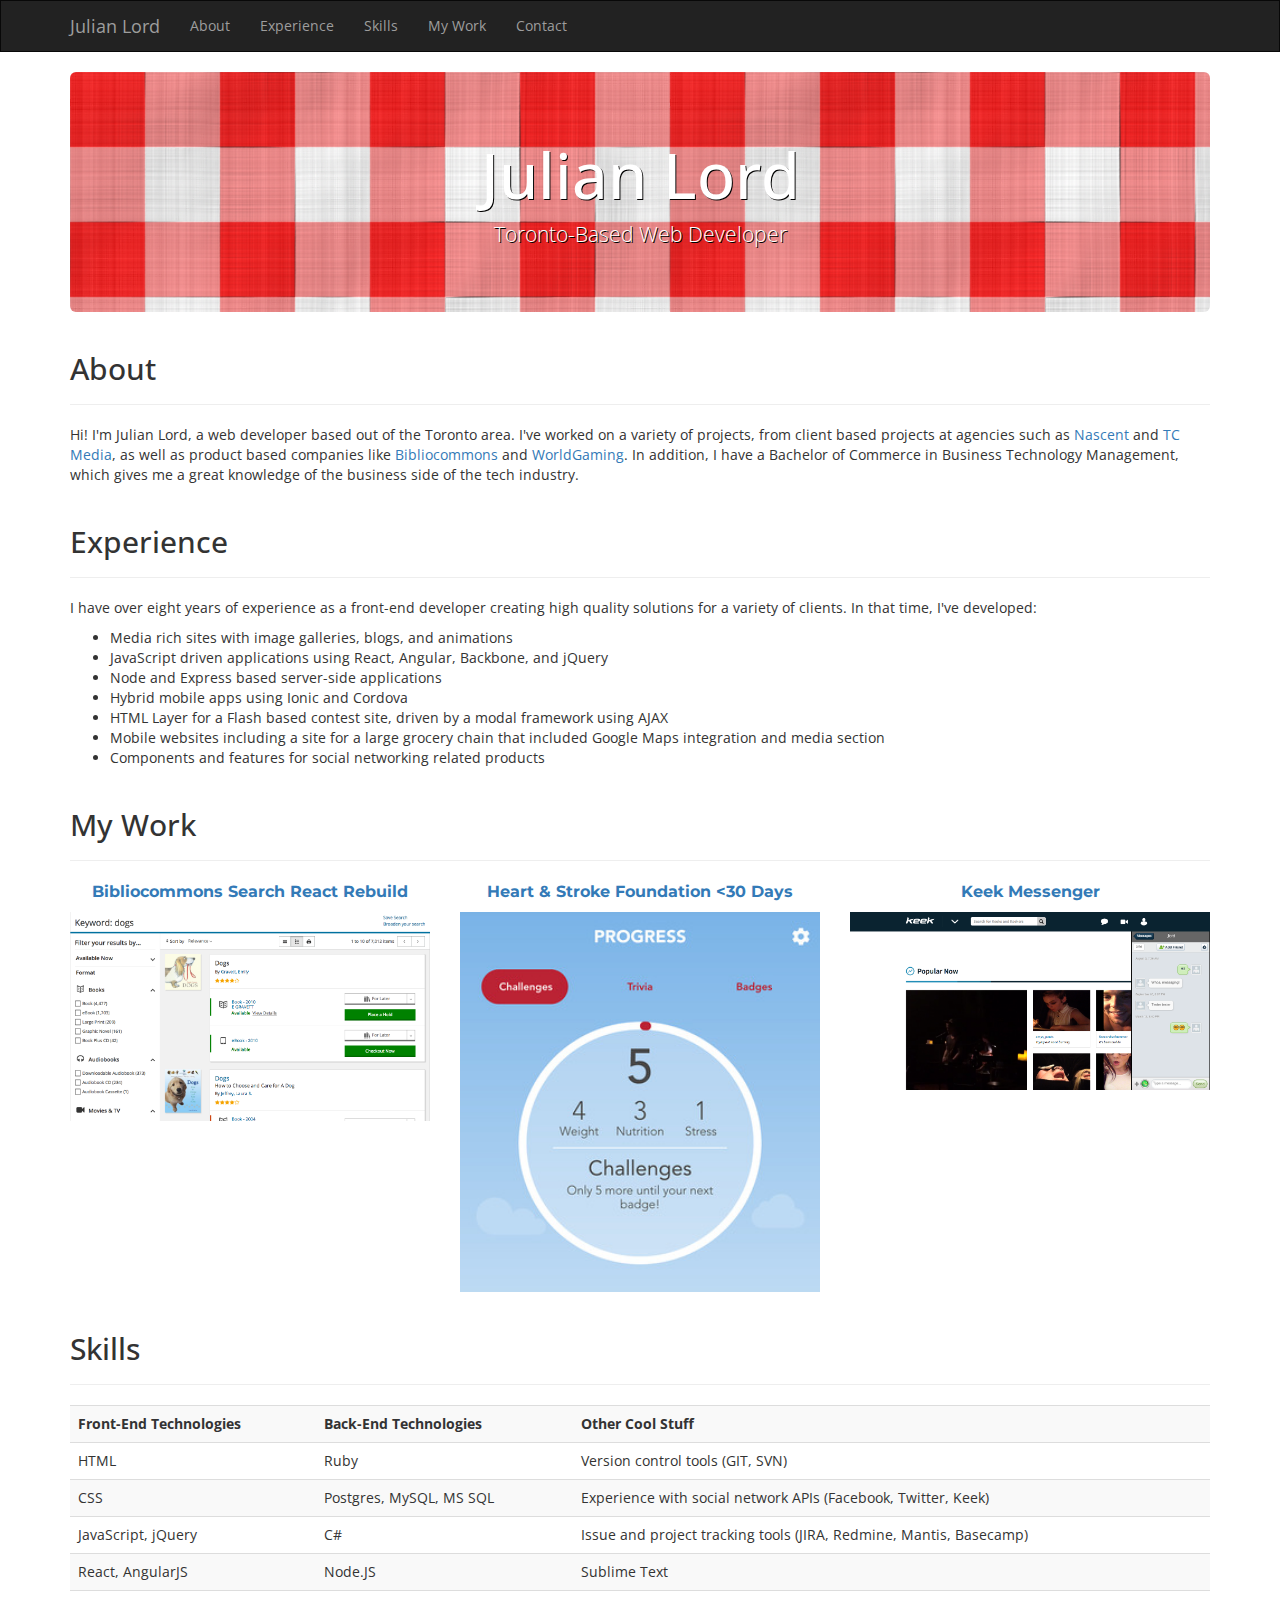
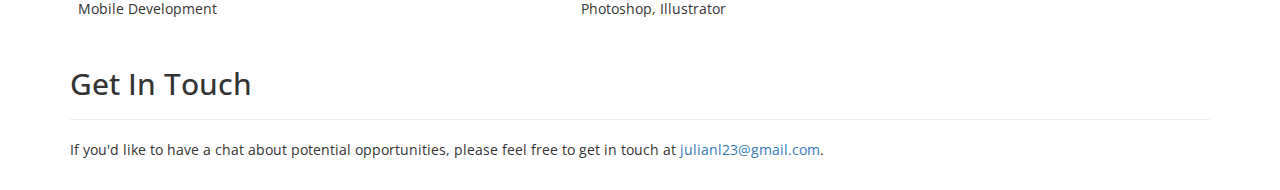
<file: index.html>
<!DOCTYPE html>
<html lang="en">
  <head>
    <meta charset="utf-8">
    <meta http-equiv="X-UA-Compatible" content="IE=edge">
    <meta name="viewport" content="width=device-width, initial-scale=1">
    <title>Julian Lord - Web Developer</title>

    <!-- Bootstrap -->
    <link href="css/bootstrap.min.css" rel="stylesheet">
    <link href='http://fonts.googleapis.com/css?family=Montserrat:400,700|Open+Sans:400,700,600' rel='stylesheet' type='text/css'>
    <link href="css/portfolio.css" rel="stylesheet">
  </head>
  <body>
    <!-- Fixed navbar -->
    <nav class="navbar navbar-inverse">
      <div class="container">
        <div class="navbar-header">
          <button type="button" class="navbar-toggle collapsed" data-toggle="collapse" data-target="#navbar" aria-expanded="false" aria-controls="navbar">
            <span class="sr-only">Toggle navigation</span>
            <span class="icon-bar"></span>
            <span class="icon-bar"></span>
            <span class="icon-bar"></span>
          </button>
          <a class="navbar-brand" href="#">Julian Lord</a>
        </div>
        <div id="navbar" class="navbar-collapse collapse">
          <ul class="nav navbar-nav">
            <!-- <li class="active"><a href="#">Home</a></li> -->
            <li><a href="#about">About</a></li>
            <li><a href="#experience">Experience</a></li>
            <li><a href="#skills">Skills</a></li>
            <li><a href="#mywork">My Work</a></li>
            <li><a href="#contact">Contact</a></li>
          </ul>
        </div><!--/.nav-collapse -->
      </div>
    </nav>

    <div class="container">
      <div class="jumbotron">
        <h1>Julian Lord</h1>
        <p>Toronto-Based Web Developer</p>
      </div>

      <section id="about">
        <div class="page-header">
          <h2>About</h2>
        </div>
        <p>
          Hi! I'm Julian Lord, a web developer based out of the Toronto area. I've worked on a variety of projects, from client based projects at agencies such as <a href="http://www.nascentdigital.com">Nascent</a> and
          <a href="http://tctranscontinental.com/en/about/profile/tc-media">TC Media</a>, as well as product based
          companies like <a href="http://www.bibliocommons.com">Bibliocommons</a> and <a href="http://www.worldgaming.com">WorldGaming</a>. In addition, I have a Bachelor of Commerce in
          Business Technology Management, which gives me a great knowledge of the business side of the tech industry.
        </p>
      </section>

      <section id="experience">
        <div class="page-header">
          <h2>Experience</h2>
        </div>
        <p>I have over eight years of experience as a front-end developer creating high quality solutions for a variety of clients. In that time, I've developed:</p>

        <ul>
          <li>Media rich sites with image galleries, blogs, and animations</li>
          <li>JavaScript driven applications using React, Angular, Backbone, and jQuery</li>
          <li>Node and Express based server-side applications</li>
          <li>Hybrid mobile apps using Ionic and Cordova</li>
          <li>HTML Layer for a Flash based contest site, driven by a modal framework using AJAX</li>
          <li>Mobile websites including a site for a large grocery chain that included Google Maps integration and media section</li>
          <li>Components and features for social networking related products</li>
        </ul>
      </section>

      <section id="mywork">
        <div class="page-header">
          <h2>My Work</h2>
        </div>

        <div class="portfolio-section">
          <div class="row">
            <div class="col-md-4">
              <a href="#ex1" role="button" class="portfolio_link" data-toggle="modal" data-target="">
                <span class="portfolio_link_title">Bibliocommons Search React Rebuild</span>
                <img class="portfolio_link_thumb" src="images/frbr.png" />
              </a>
            </div>

            <div class="col-md-4">
              <a href="#ex2" role="button" class="portfolio_link" data-toggle="modal" data-target="">
                <span class="portfolio_link_title">Heart &amp; Stroke Foundation &lt;30 Days</span>
                <img class="portfolio_link_thumb" src="images/hsf30thumb.png" />
              </a>
            </div>

            <div class="col-md-4">
              <a href="#ex3" role="button" class="portfolio_link" data-toggle="modal" data-target="">
                <span class="portfolio_link_title">Keek Messenger</span>
                <img class="portfolio_link_thumb" src="images/keek_messenger.png" />
              </a>
            </div>
          </div>

          <!-- Modal: Bibliocommons E-Reader -->
          <div class="modal fade" id="ex1">
            <div class="modal-dialog modal-lg portfolio_modal">
              <div class="modal-content">
                <button type="button" class="close" data-dismiss="modal" aria-label="Close"><span aria-hidden="true">&times;</span></button>
                <div class="modal-body">
                  <a href="images/keek_messenger.png" class="modal_image_link">
                    <img class="modal_image" src="images/frbr.png" />
                  </a>
                  <p class="portfolio_item_description">
                    Helped to implement new features in Bibliocommons' new React-based tech stack. This image shows the grouped search feature,
                    which I helped to conceptualize and build the user interface for.
                  </p>
                </div>
              </div><!-- /.modal-content -->
            </div><!-- /.modal-dialog -->
          </div><!-- /.modal -->

          <!-- Modal: HSF <30 Days -->
          <div class="modal fade" id="ex2">
            <div class="modal-dialog modal-lg portfolio_modal">
              <div class="modal-content">
                <button type="button" class="close" data-dismiss="modal" aria-label="Close"><span aria-hidden="true">&times;</span></button>
                <div class="modal-body">
                  <a href="images/hsf30days.png" class="modal_image_link">
                    <img class="modal_image" src="images/hsf30days.jpg" />
                  </a>
                  <p class="portfolio_item_description">
                      Lead a team of four developers in the development and delivery of the <a href="http://apple.co/1RK8pRO">Heart &amp; Stroke Foundation &lt;30 Days app</a> for iOS and Android. As project lead, I was responsible for managing client expectations as well as managing an agile project, including building project and sprint plans.
                  </p>
                </div>
              </div><!-- /.modal-content -->
            </div><!-- /.modal-dialog -->
          </div><!-- /.modal -->

          <!-- Modal: Keek Messenger -->
          <div class="modal fade" id="ex3">
            <div class="modal-dialog modal-lg portfolio_modal">
              <div class="modal-content">
                <button type="button" class="close" data-dismiss="modal" aria-label="Close"><span aria-hidden="true">&times;</span></button>
                <div class="modal-body">
                  <a href="images/keek_messenger.png" class="modal_image_link">
                    <img class="modal_image" src="images/keek_messenger.png" />
                  </a>
                  <p class="portfolio_item_description">
                      Developed a browser based client for the Keek Messenger service from the ground up using a modified Backbone application structure. Keek is in the process of retiring the messenger, but it is still visible at <a href="http://classic.keek.com">classic.keek.com</a> after you've signed in. Code samples are available upon request.
                  </p>
                </div>
              </div><!-- /.modal-content -->
            </div><!-- /.modal-dialog -->
          </div><!-- /.modal -->
      </section>

      <section id="skills">
        <div class="page-header">
          <h2>Skills</h2>
        </div>

        <table class="table table-striped">
          <tr>
            <th>Front-End Technologies</th>
            <th>Back-End Technologies</th>
            <th>Other Cool Stuff</th>
          </tr>
          <tr>
            <td>HTML</td>
            <td>Ruby</td>
            <td>Version control tools (GIT, SVN)</td>
          </tr>
          <tr>
            <td>CSS</td>
            <td>Postgres, MySQL, MS SQL</td>
            <td>Experience with social network APIs (Facebook, Twitter, Keek)</td>
          </tr>
          <tr>
            <td>JavaScript, jQuery</td>
            <td>C#</td>
            <td>Issue and project tracking tools (JIRA, Redmine, Mantis, Basecamp)</td>
          </tr>
          <tr>
            <td>React, AngularJS</td>
            <td>Node.JS</td>
            <td>Sublime Text</td>
          </tr>
          <tr>
            <td>Mobile Development</td>
            <td></td>
            <td>Photoshop, Illustrator</td>
          </tr>
        </table>
      </section>

      <section id="contact" class="contact">
        <div class="page-header">
          <h2>Get In Touch</h2>
        </div>

        <p>If you'd like to have a chat about potential opportunities, please feel free to get in touch at <a href="mailto:julianl23@gmail.com">julianl23@gmail.com</a>.</p>
      </section>
    </div>

    <script src="https://ajax.googleapis.com/ajax/libs/jquery/1.11.2/jquery.min.js"></script>
    <script src="js/bootstrap.min.js"></script>
  </body>
</html>
</file>
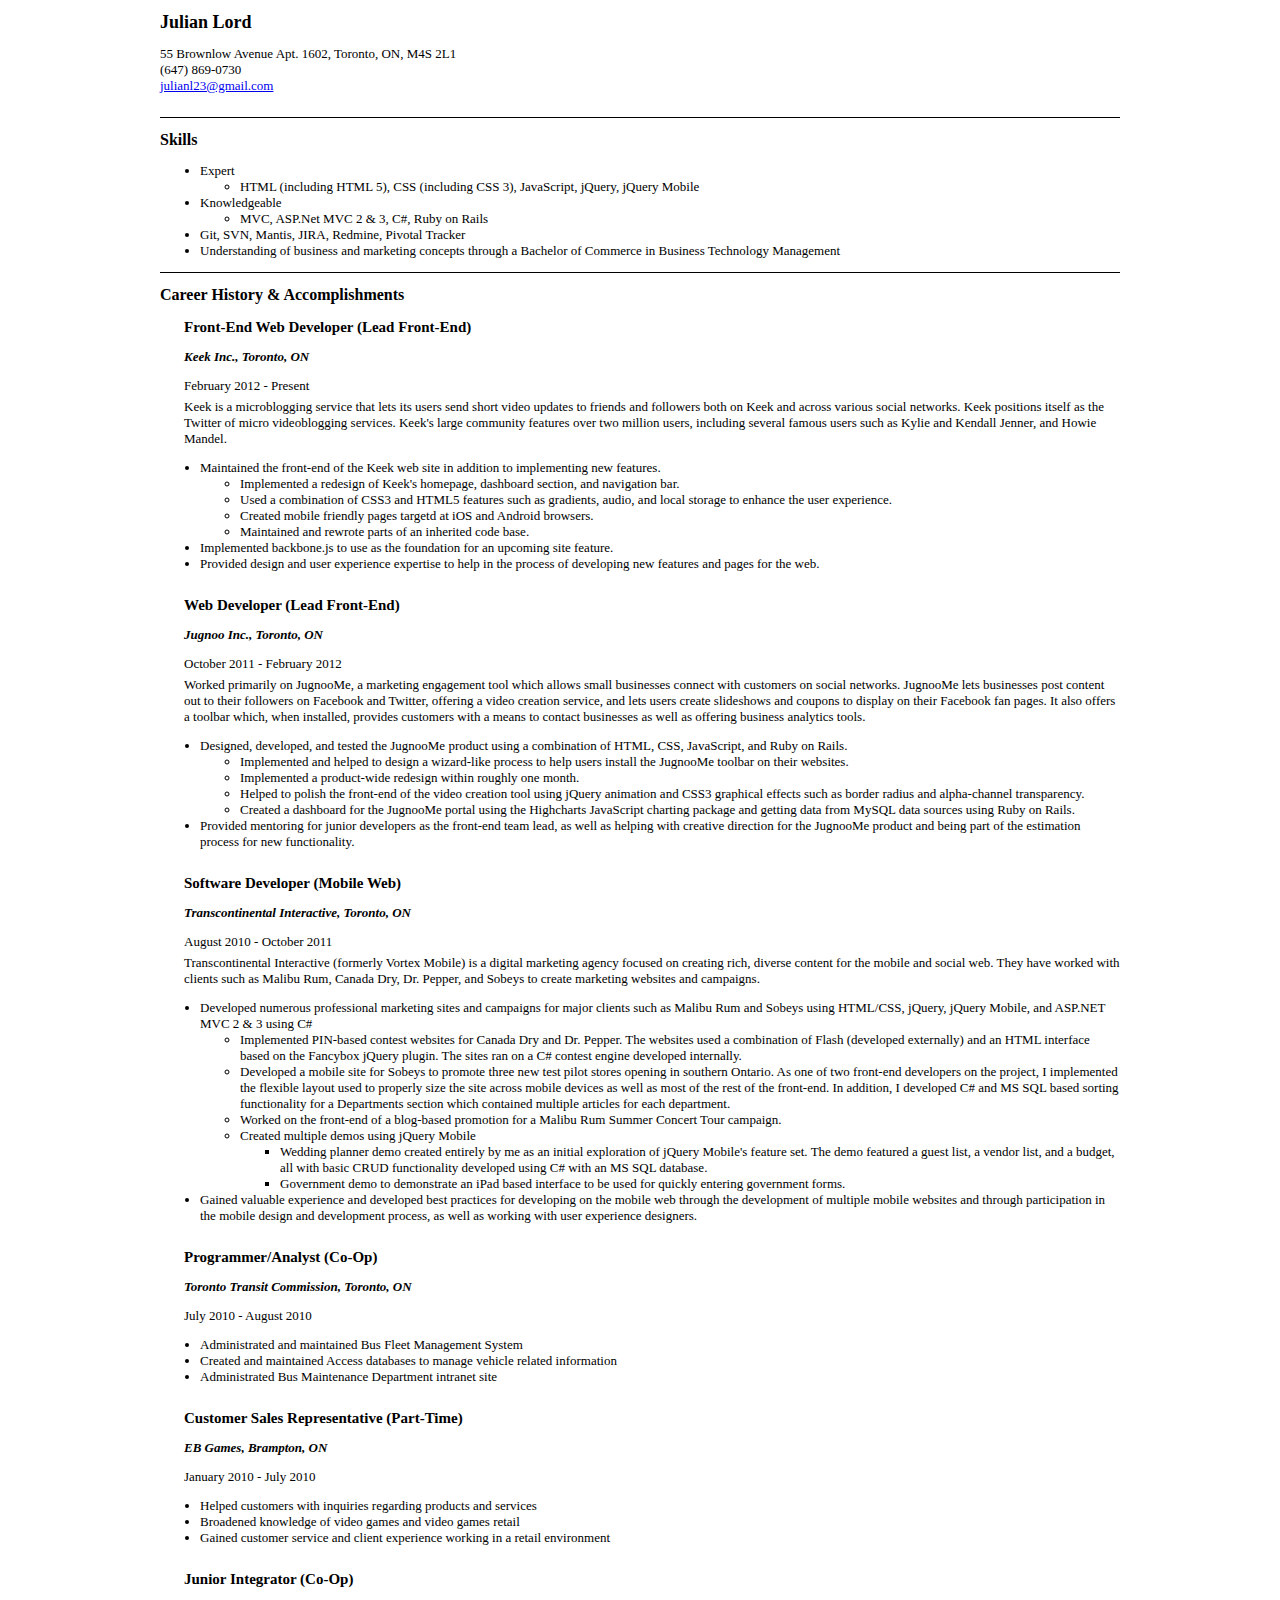
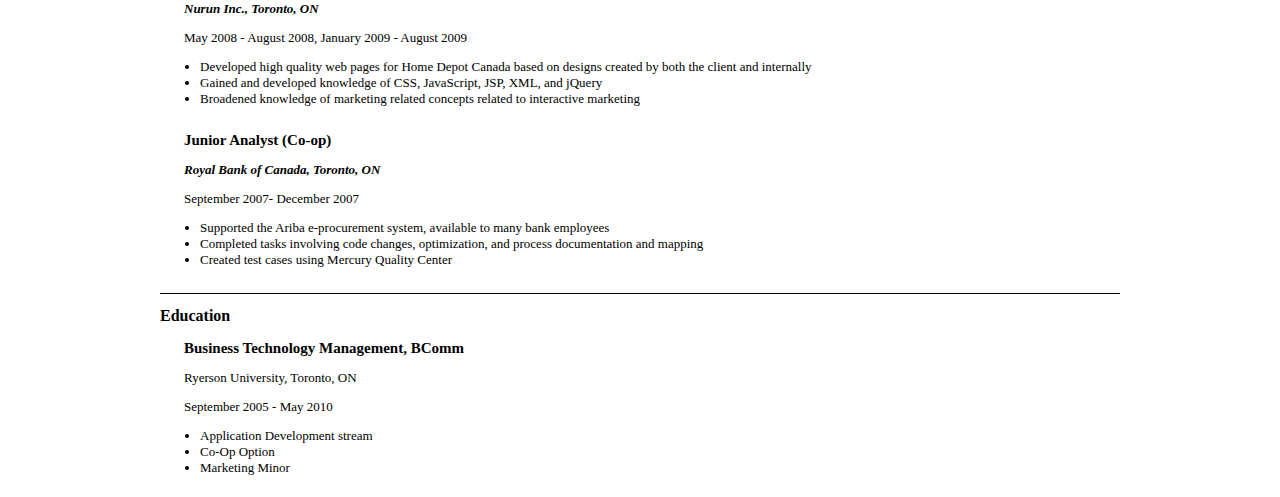
<file: Julian Lord - Resume.html>
<!doctype html>
<html>
	<head>
		<title>Julian Lord - Resume</title>
		<style type="text/css">
			body {
				font-family: Georgia, serif;
				font-size: 13px;
			}
			
			header {
				padding-bottom: 10px;
				display: block;
			}
			
			header, article {
				width: 960px;
				margin: 0 auto;
			}
			
			header ul {
				list-style-type: none;
				padding: 0;
			}
			
			article {
				display: block;
			}
			
			section {
				border-top: 1px solid #000;
				overflow: hidden;
				display: block;
			}
			
			h1 {
				font-size: 18px;
			}
			
			h2 {
				font-size: 16px;
			}
			
			h3 {
				font-size: 15px;
			}
			
			h3, p {
				margin-left: 24px;
			}
			
			p {
				margin-bottom: 0;
			}
			
			#summary ul, #education ul {
				display: block;
				float: left;
			}
			
			#education h3, #career h3 {
				margin-bottom: 5px;
			}
			
			.employer {
				font-weight: bold;
				font-style: italic;
				margin-bottom: 3px;
			}

			p.headline {
				margin-top: 5px;
			}
			
			#education p, #career p {
				/*margin-top: 0;*/
				
			}
			
			#career ul {
				margin-bottom: 25px;
			}

			#career ul li ul {
				margin-bottom: 0;
			}
			
		</style>

		<script src="http://html5shiv.googlecode.com/svn/trunk/html5.js"></script>
	</head>
	<body>
		<header>
			<h1>Julian Lord</h1>
			<ul>
				<li>55 Brownlow Avenue Apt. 1602, Toronto, ON, M4S 2L1</li>
				<li>(647) 869-0730</li>
				<li><a href="mailto:julianl23@gmail.com">julianl23@gmail.com</a></li>
			</ul>
		</header>
		<article id="resume">
			<section id="skills">
				<h2>Skills</h2>
				<ul>
					<li>Expert
						<ul>
							<li>HTML (including HTML 5), CSS (including CSS 3), JavaScript, jQuery, jQuery Mobile</li>
						</ul>
					</li>
					<li>Knowledgeable
						<ul>
							<li>MVC, ASP.Net MVC 2 &amp; 3, C#, Ruby on Rails</li>
						</ul>
					</li>
					<li>Git, SVN, Mantis, JIRA, Redmine, Pivotal Tracker</li>
					<li>Understanding of business and marketing concepts through a Bachelor of Commerce in Business Technology Management</li>
				</ul>
			</section>
			
			<section id="career">
				<h2>Career History &amp; Accomplishments</h2>

				<h3>Front-End Web Developer (Lead Front-End)</h3>
				<p class="employer">Keek Inc., Toronto, ON</p>
				<p>February 2012 - Present</p>
				<p class="headline">
					Keek is a microblogging service that lets its users send short video updates to friends and followers both on Keek and across various social networks. Keek positions itself as the Twitter of micro videoblogging services. Keek's large community features over two million users, including several famous users such as Kylie and Kendall Jenner, and Howie Mandel.
				</p>
				<ul>
					<li>Maintained the front-end of the Keek web site in addition to implementing new features.
						<ul>
							<li>
								Implemented a redesign of Keek's homepage, dashboard section, and navigation bar.
							</li>
							<li>
								Used a combination of CSS3 and HTML5 features such as gradients, audio, and local storage to enhance the user experience.
							</li>
							<li>
								Created mobile friendly pages targetd at iOS and Android browsers.
							</li>
							<li>
								Maintained and rewrote parts of an inherited code base.
							</li>
						</ul>
					</li>
					<li>Implemented backbone.js to use as the foundation for an upcoming site feature.</li>
					<li>Provided design and user experience expertise to help in the process of developing new features and pages for the web.</li>
				</ul>
				
				<h3>Web Developer (Lead Front-End)</h3>
				<p class="employer">Jugnoo Inc., Toronto, ON</p>
				<p>October 2011 - February 2012</p>
				<p class="headline">
					Worked primarily on JugnooMe, a marketing engagement tool which allows small businesses connect with customers on social networks.  JugnooMe lets businesses post content out to their followers on Facebook and Twitter, offering a video creation service, and lets users create slideshows and coupons to display on their Facebook fan pages. It also offers a  toolbar which, when installed, provides customers with a means to contact businesses as well as offering business analytics tools.
				</p>
				<ul>
					<li>Designed, developed, and tested the JugnooMe product using a combination of HTML, CSS, JavaScript, and Ruby on Rails.
						<ul>
							<li>
								Implemented and helped to design a wizard-like process to help users install the JugnooMe toolbar on their websites.
							</li>
							<li>
								Implemented a product-wide redesign within roughly one month.
							</li>
							<li>
								Helped to polish the front-end of the video creation tool using jQuery animation and CSS3 graphical effects such as border radius and alpha-channel transparency.
							</li>
							<li>
								Created a dashboard for the JugnooMe portal using the Highcharts JavaScript charting package and getting data from MySQL data sources using Ruby on Rails.
							</li>
						</ul>
					</li>
					<li>Provided mentoring for junior developers as the front-end team lead, as well as helping with creative direction for the JugnooMe product and being part of the estimation process for new functionality.</li>
				</ul>
				
				<h3>Software Developer (Mobile Web)</h3>
				<p class="employer">Transcontinental Interactive, Toronto, ON</p>
				<p>August 2010 - October 2011</p>
				<p class="headline">
					Transcontinental Interactive (formerly Vortex Mobile) is a digital marketing agency focused on creating rich, diverse content for the mobile and social web.  They have worked with clients such as Malibu Rum, Canada Dry, Dr. Pepper, and Sobeys to create marketing websites and campaigns.
				</p>
				<ul>
					<li>
						Developed numerous professional marketing sites and campaigns for major clients such as Malibu Rum and Sobeys using HTML/CSS, jQuery, jQuery Mobile, and ASP.NET MVC 2 &amp; 3 using C#
							<ul>
								<li>
									Implemented PIN-based contest websites for Canada Dry and Dr. Pepper. The websites used a combination of Flash (developed externally) and an HTML interface based on the Fancybox jQuery plugin.  The sites ran on a C# contest engine developed internally.
								</li>
								<li>
									Developed a mobile site for Sobeys to promote three new test pilot stores opening in southern Ontario. As one of two front-end developers on the project, I implemented the flexible layout used to properly size the site across mobile devices as well as most of the rest of the front-end. In addition, I developed C# and MS SQL based sorting functionality for a Departments section which contained multiple articles for each department.
								</li>
								<li>
									Worked on the front-end of a blog-based promotion for a Malibu Rum Summer Concert Tour campaign.
								</li>
								<li>
									Created multiple demos using jQuery Mobile
									<ul>
										<li>
											Wedding planner demo created entirely by me as an initial exploration of jQuery Mobile's feature set. The demo featured a guest list, a vendor list, and a budget, all with basic CRUD functionality developed using C# with an MS SQL database.
										</li>
										<li>
											Government demo to demonstrate an iPad based interface to be used for quickly entering government forms.
										</li>
									</ul>
								</li>
							</ul>
					</li>
					<li>
						Gained valuable experience and developed best practices for developing on the mobile web through the development of multiple mobile websites and through participation in the mobile design and development process, as well as working with user experience designers.
					</li>
				</ul>
				
				<h3>Programmer/Analyst (Co-Op)</h3>
				<p class="employer">Toronto Transit Commission, Toronto, ON</p>
				<p>July 2010 - August 2010</p>
				<ul>
					<li>Administrated and maintained Bus Fleet Management System</li>
					<li>Created and maintained Access databases to manage vehicle related information</li>
					<li>Administrated Bus Maintenance Department intranet site</li>
				</ul>
				
				<h3>Customer Sales Representative (Part-Time)</h3>
				<p class="employer">EB Games, Brampton, ON</p>
				<p>January 2010 - July 2010</p>
				<ul>
					<li>Helped customers with inquiries regarding products and services</li>
					<li>Broadened knowledge of video games and video games retail</li>
					<li>Gained customer service and client experience working in a retail environment</li>
				</ul>
				
				<h3>Junior Integrator (Co-Op)</h3>
				<p class="employer">Nurun Inc., Toronto, ON</p>
				<p>May 2008 - August 2008, January 2009 - August 2009</p>
				<ul>
					<li>Developed high quality web pages for Home Depot Canada based on designs created by both the client and internally</li>
					<li>Gained and developed knowledge of CSS, JavaScript, JSP, XML, and jQuery</li>
					<li>Broadened knowledge of marketing related concepts related to interactive marketing</li>
				</ul>
				
				<h3>Junior Analyst (Co-op)</h3>
				<p class="employer">Royal Bank of Canada, Toronto, ON</p>
				<p>September 2007- December 2007</p>
				<ul>
					<li>Supported the Ariba e-procurement system, available to many bank employees</li>
					<li>Completed tasks involving code changes, optimization, and process documentation and mapping</li>
					<li>Created test cases using Mercury Quality Center</li>
				</ul>
			</section>

			<section id="education">
				<h2>Education</h2>
				<h3>Business Technology Management, BComm</h3>
				<p>Ryerson University, Toronto, ON</p>
				<p>September 2005 - May 2010</p>
				<ul>
					<li>Application Development stream</li>
					<li>Co-Op Option</li>
					<li>Marketing Minor</li>
				</ul>
			</section>
		</article>
	</body>
</html>
</file>
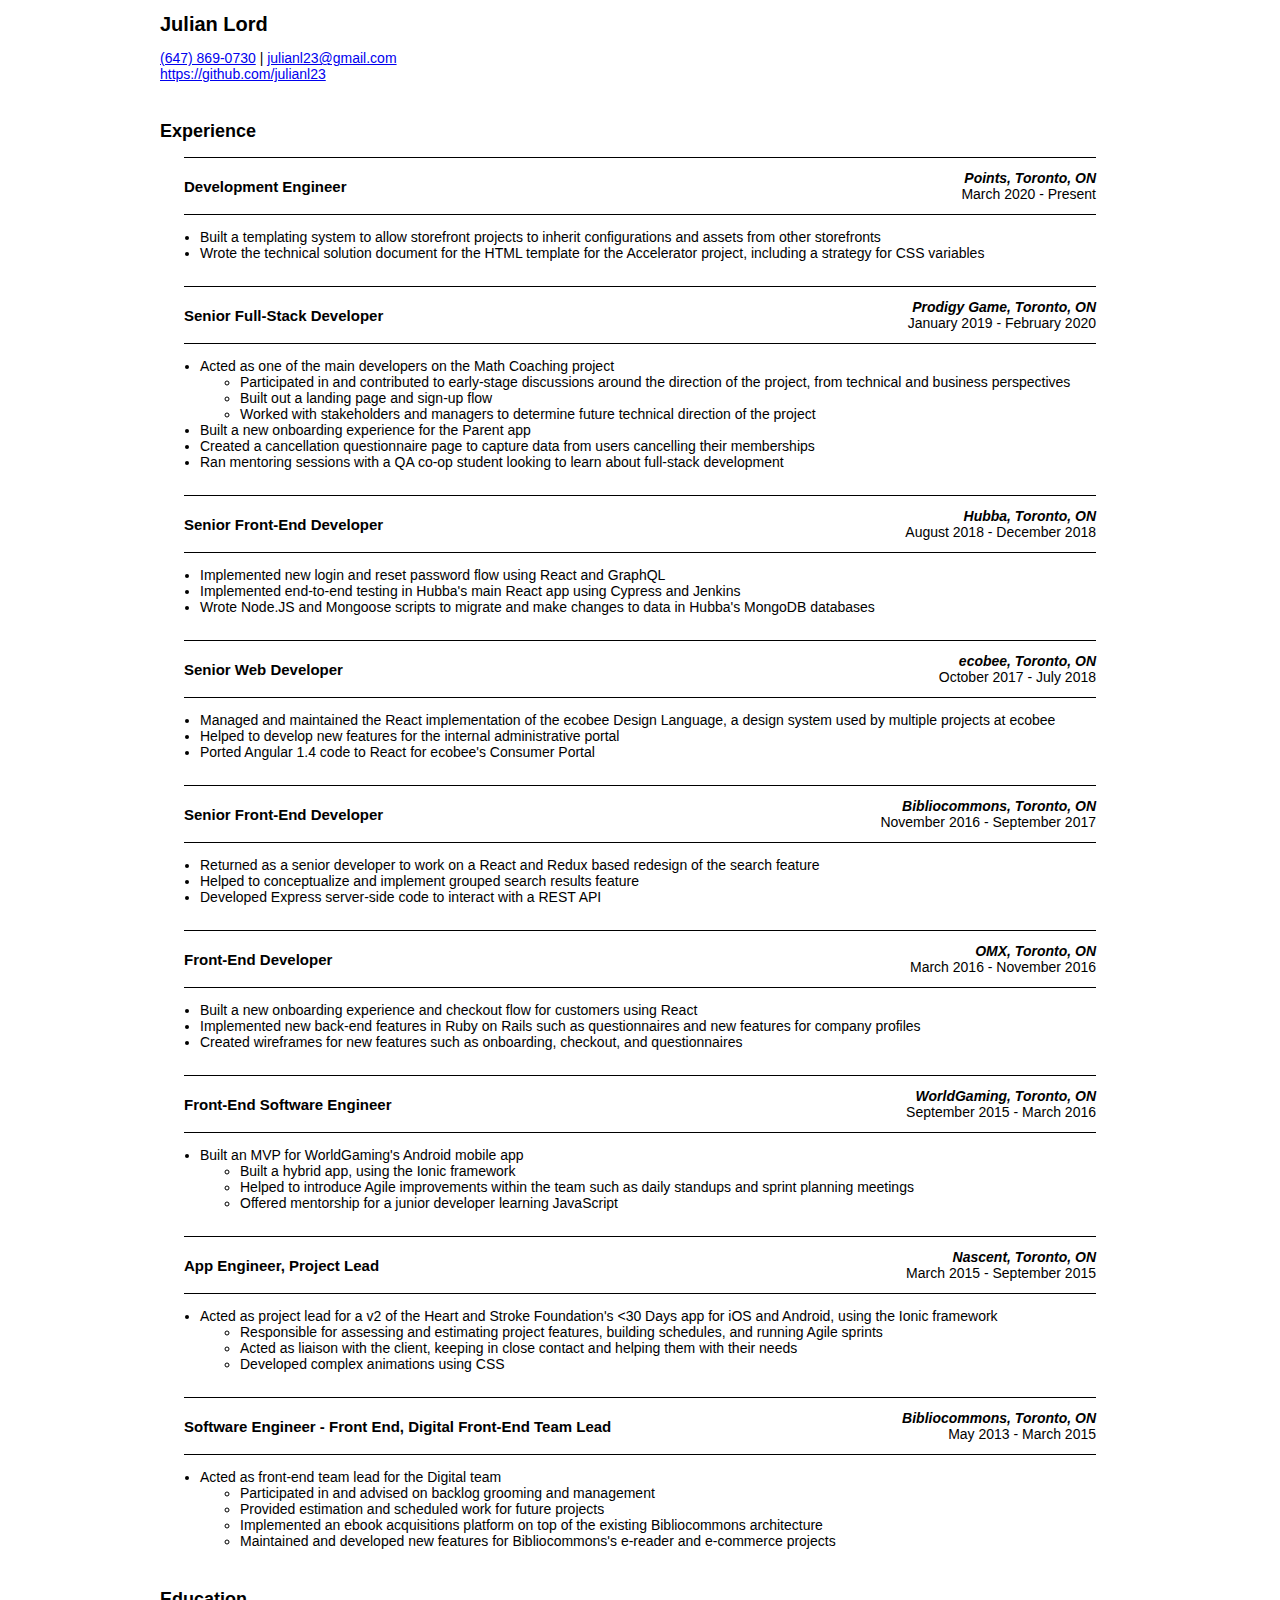
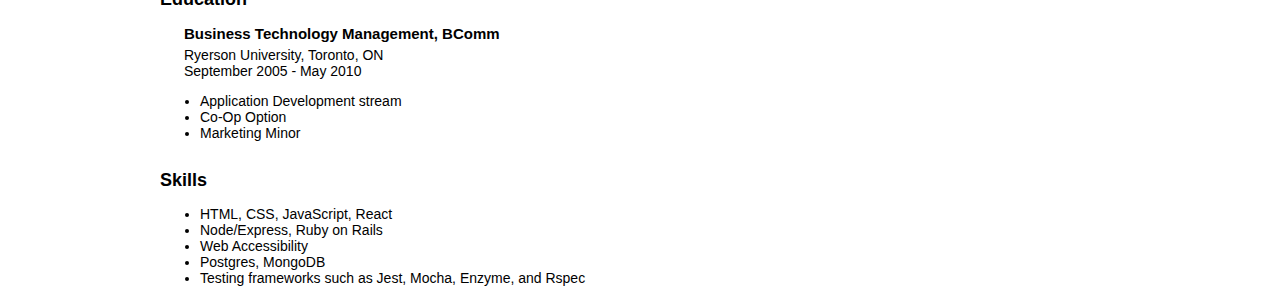
<file: resume.html>
<!doctype html>
<html>

<head>
    <title>Julian Lord - Resume</title>
    <style type="text/css">
        body {
            font-family: Helvetica, Arial, sans-serif;
            font-size: 14px;
        }

        header {
            padding-bottom: 10px;
            display: block;
        }

        header,
        article {
            width: 960px;
            margin: 0 auto;
        }

        header ul {
            list-style-type: none;
            padding: 0;
        }

        article {
            display: block;
        }

        section {
            overflow: hidden;
            display: block;
        }

        h1 {
            font-size: 20px;
        }

        h2 {
            font-size: 18px;
        }

        h3 {
            font-size: 15px;
        }

        h3,
        p {
            margin-left: 24px;
        }

        p {
            margin-bottom: 0;
        }

        #summary ul,
        #education ul {
            display: block;
            float: left;
        }

        #education h3 {
            margin-bottom: 5px;
        }

        #education p {
            margin-top: 0;
        }

        .employer {
            font-weight: bold;
            font-style: italic;
            margin-bottom: 3px;
        }

        p.headline {
            margin-top: 5px;
        }

        #career ul {
            margin-bottom: 25px;
        }

        #career ul li ul {
            margin-bottom: 0;
        }

        .employer,
        .employment-period {
            margin: 0;
            line-height: 16px;
        }

        .employment-intro {
            display: flex;
            align-items: center;
            margin: 0 24px;
            border-top: 1px solid black;
            border-bottom: 1px solid black;
            padding-bottom: 12px;
            padding: 12px 0;
        }

        .employment-intro h3 { 
            margin: 0;
        }
        
        .employment-intro-details {
            margin-left: auto;
            text-align: right;
        }

        @media print {
            body {
                /*font-size: 17px;*/
                font-size: 14pt;
            }

            .employer,
            .employment-period {
                line-height: 16pt;
            }

            #omx {
                margin-top: 7em;
            }
        }
    </style>
</head>

<body>
    <header>
        <h1>Julian Lord</h1>
        <ul>
            <li>
                <a href="tel:6478690730">(647) 869-0730</a> | <a href="mailto:julianl23@gmail.com">julianl23@gmail.com</a>
            </li>
            <li>
                <a href="https://github.com/julianl23">https://github.com/julianl23</a>
            </li>
        </ul>
    </header>
    <article id="resume">
        <section id="career">
            <h2>Experience</h2>

            <div class="employment-intro">
                <h3>Development Engineer</h3>
                <div class="employment-intro-details">
                    <p class="employer">Points, Toronto, ON</p>
                    <p class="employment-period">March 2020 - Present</p>
                </div>
            </div>
            <ul>
                <li>Built a templating system to allow storefront projects to inherit configurations and assets from other storefronts</li>
                <li>Wrote the technical solution document for the HTML template for the Accelerator project, including a strategy for CSS variables</li>
            </ul>

            <div class="employment-intro">
                <h3>Senior Full-Stack Developer</h3>
                <div class="employment-intro-details">
                    <p class="employer">Prodigy Game, Toronto, ON</p>
                    <p class="employment-period">January 2019 - February 2020</p>
                </div>
            </div>
            <ul>
                <li>Acted as one of the main developers on the Math Coaching project
                    <ul>
                        <li>Participated in and contributed to early-stage discussions around the direction of the project, from technical and business perspectives</li>
                        <li>Built out a landing page and sign-up flow</li>
                        <li>Worked with stakeholders and managers to determine future technical direction of the project</li>
                    </ul>
                </li>
                <li>Built a new onboarding experience for the Parent app</li>
                <li>Created a cancellation questionnaire page to capture data from users cancelling their memberships</li>
                <li>Ran mentoring sessions with a QA co-op student looking to learn about full-stack development</li>
            </ul>

            <div class="employment-intro">
                <h3>Senior Front-End Developer</h3>
                <div class="employment-intro-details">
                    <p class="employer">Hubba, Toronto, ON</p>
                    <p class="employment-period">August 2018 - December 2018</p>
                </div>
            </div>
            <ul>
                <li>Implemented new login and reset password flow using React and GraphQL</li>
                <li>Implemented end-to-end testing in Hubba's main React app using Cypress and Jenkins</li>
                <li>Wrote Node.JS and Mongoose scripts to migrate and make changes to data in Hubba's MongoDB databases</li>
            </ul>

            <div class="employment-intro">
                <h3>Senior Web Developer</h3>
                <div class="employment-intro-details">
                    <p class="employer">ecobee, Toronto, ON</p>
                    <p class="employment-period">October 2017 - July 2018</p>
                </div>
            </div>
            <ul>
                <li>Managed and maintained the React implementation of the ecobee Design Language, a design system used by multiple
                    projects at ecobee
                </li>
                <li>Helped to develop new features for the internal administrative portal</li>
                <li>Ported Angular 1.4 code to React for ecobee's Consumer Portal</li>
            </ul>

            <div class="employment-intro">
                <h3>Senior Front-End Developer</h3>
                <div class="employment-intro-details">
                    <p class="employer">Bibliocommons, Toronto, ON</p>
                    <p class="employment-period">November 2016 - September 2017</p>
                </div>
            </div>
            <ul>
                <li>Returned as a senior developer to work on a React and Redux based redesign of the search feature
                <li>Helped to conceptualize and implement grouped search results feature</li>
                <li>Developed Express server-side code to interact with a REST API</li>
            </ul>


            <div class="employment-intro" id="omx">
                <h3>Front-End Developer</h3>
                <div class="employment-intro-details">
                    <p class="employer">OMX, Toronto, ON</p>
                    <p class="employment-period">March 2016 - November 2016</p>
                </div>
            </div>
            <!-- <p class="headline">
                OMX is a collaborative platform for accessing procurement opportunities and analyzing the economic impact of organizations
                in the domestic and international defence, aerospace, oil &amp; gas, mining and construction industries,
                and in other complex global supply chains.
            </p> -->
            <ul>
                <li>Built a new onboarding experience and checkout flow for customers using React</li>
                <li>Implemented new back-end features in Ruby on Rails such as questionnaires and new features for company profiles</li>
                <li>Created wireframes for new features such as onboarding, checkout, and questionnaires</li>
            </ul>

            <div class="employment-intro">
                <h3>Front-End Software Engineer</h3>
                <div class="employment-intro-details">
                    <p class="employer">WorldGaming, Toronto, ON</p>
                    <p class="employment-period">September 2015 - March 2016</p>
                </div>
            </div>
            <ul>
                <li>Built an MVP for WorldGaming's Android mobile app
                    <ul>
                        <li>Built a hybrid app, using the Ionic framework</li>
                        <li>Helped to introduce Agile improvements within the team such as daily standups and sprint planning
                            meetings
                        </li>
                        <li>Offered mentorship for a junior developer learning JavaScript</li>
                    </ul>
                </li>
            </ul>

            <div class="employment-intro">
                <h3>App Engineer, Project Lead</h3>
                <div class="employment-intro-details">
                    <p class="employer">Nascent, Toronto, ON</p>
                    <p class="employment-period">March 2015 - September 2015</p>
                </div>
            </div>
            <ul>
                <li>Acted as project lead for a v2 of the Heart and Stroke Foundation's &lt;30 Days app for iOS and Android,
                    using the Ionic framework
                    <ul>
                        <li>Responsible for assessing and estimating project features, building schedules, and running Agile
                            sprints
                        </li>
                        <li>Acted as liaison with the client, keeping in close contact and helping them with their needs</li>
                        <li>Developed complex animations using CSS</li>
                    </ul>
                </li>
            </ul>

            <div class="employment-intro">
                <h3>Software Engineer - Front End, Digital Front-End Team Lead</h3>
                <div class="employment-intro-details">
                    <p class="employer">Bibliocommons, Toronto, ON</p>
                    <p class="employment-period">May 2013 - March 2015</p>
                </div>
            </div>            
            <ul>
                <li>Acted as front-end team lead for the Digital team
                    <ul>
                        <li>Participated in and advised on backlog grooming and management</li>
                        <li>Provided estimation and scheduled work for future projects</li>
                        <li>Implemented an ebook acquisitions platform on top of the existing Bibliocommons architecture</li>
                        <li>Maintained and developed new features for Bibliocommons's e-reader and e-commerce projects</li>
                    </ul>
                </li>
            </ul>

            <!-- <h3>Front-End Web Developer (Lead Front-End)</h3>
            <p class="employer">Keek Inc., Toronto, ON</p>
            <p class="employment-period">February 2012 - May 2013</p> -->
            <!-- <p class="headline">
                Keek is a microblogging service that lets its users send short video updates to friends and followers both on Keek and across
                various social networks.
            </p> -->
            <!-- <ul>
                <li>Developed a rich browser based client for the Keek Messenger, a group messaging client deployed to users
                    on iOS and the web
                    <ul>
                        <li>Worked as lead and primary developer on the project, creating and architecting the web messenger
                            client from the ground up</li>
                        <li>Used Backbone to create an MVC application structure</li>
                    </ul>
                </li>
                <li>
                    Implemented a redesign of Keek's homepage, dashboard section, and navigation bar, as well as mobile friendly pages for the
                    site
                </li>
            </ul> -->
        </section>

        <section id="education" class="education">
            <h2>Education</h2>
            <h3>Business Technology Management, BComm</h3>
            <p>Ryerson University, Toronto, ON</p>
            <p>September 2005 - May 2010</p>
            <ul>
                <li>Application Development stream</li>
                <li>Co-Op Option</li>
                <li>Marketing Minor</li>
            </ul>
        </section>

        <section id="skills">
            <h2>Skills</h2>
            <ul>    
                <li>HTML, CSS, JavaScript, React</li>
                <li>Node/Express, Ruby on Rails</li>
                <li>Web Accessibility</li>
                <li>Postgres, MongoDB</li>
                <li>Testing frameworks such as Jest, Mocha, Enzyme, and Rspec
            </ul>
        </section>
    </article>
</body>

</html>
</file>
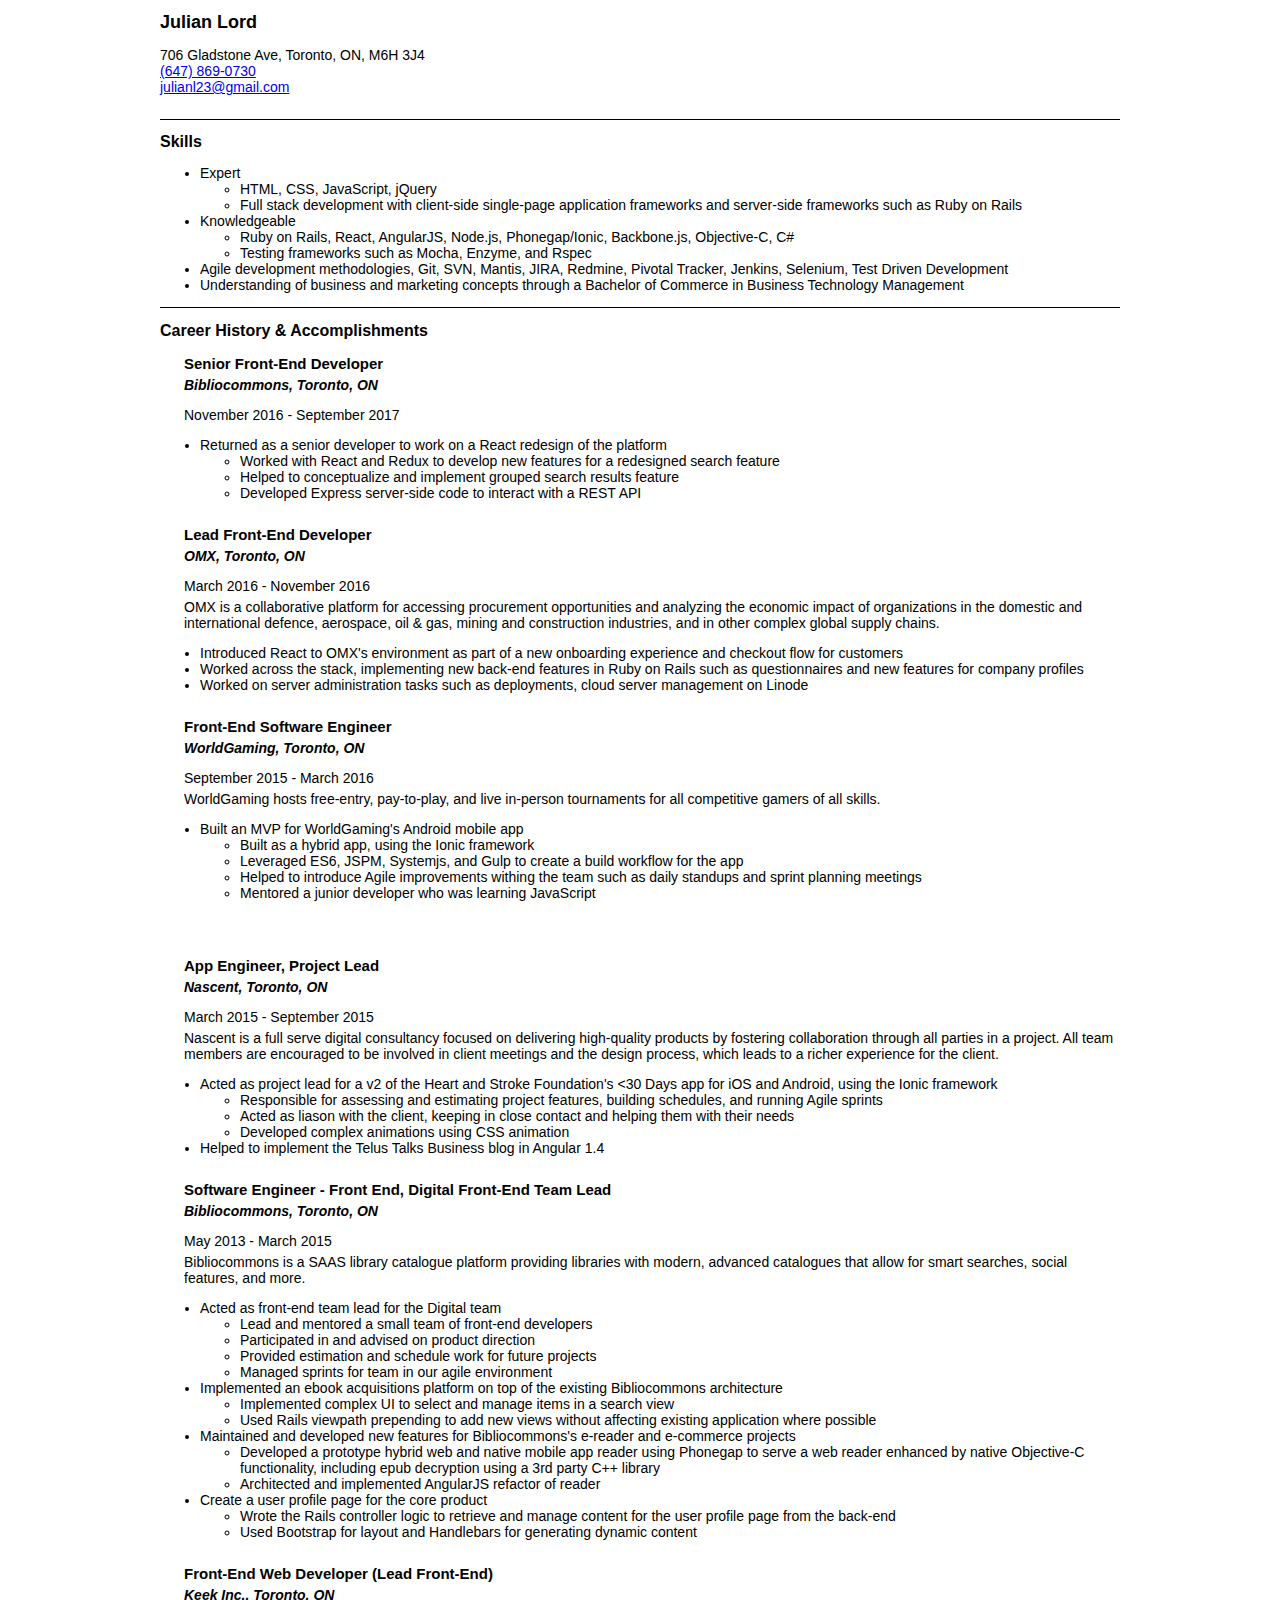
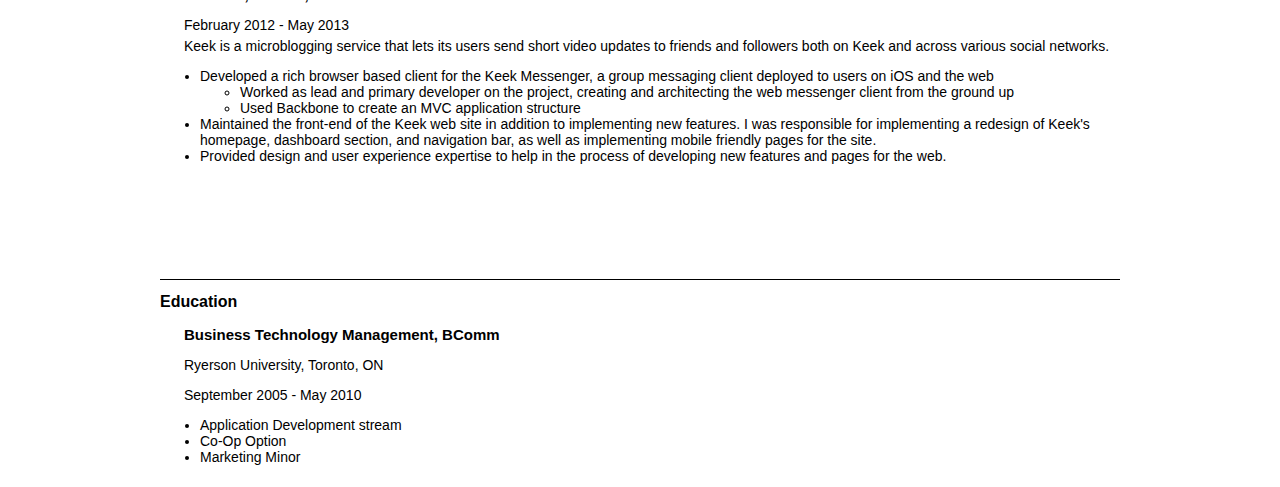
<file: resume.old.html>
<!doctype html>
<html>
    <head>
        <title>Julian Lord - Resume</title>
        <style type="text/css">
            body {
                font-family: Helvetica, Arial, sans-serif;
                font-size: 14px;
            }

            header {
                padding-bottom: 10px;
                display: block;
            }

            header, article {
                width: 960px;
                margin: 0 auto;
            }

            header ul {
                list-style-type: none;
                padding: 0;
            }

            article {
                display: block;
            }

            section {
                border-top: 1px solid #000;
                overflow: hidden;
                display: block;
            }

            h1 {
                font-size: 18px;
            }

            h2 {
                font-size: 16px;
            }

            h3 {
                font-size: 15px;
            }

            h3, p {
                margin-left: 24px;
            }

            p {
                margin-bottom: 0;
            }

            #summary ul, #education ul {
                display: block;
                float: left;
            }

            #education h3, #career h3 {
                margin-bottom: 5px;
            }

            .employer {
                font-weight: bold;
                font-style: italic;
                margin-bottom: 3px;
            }

            p.headline {
                margin-top: 5px;
            }

            #career ul {
                margin-bottom: 25px;
            }

            #career ul li ul {
                margin-bottom: 0;
            }

            .employer {
                margin-top: 5px;
            }


            @media print {
                body {
                    /*font-size: 17px;*/
                    font-size: 14pt;
                }
            }

        </style>
    </head>
    <body>
        <header>
            <h1>Julian Lord</h1>
            <ul>
                <li>706 Gladstone Ave, Toronto, ON, M6H 3J4</li>
                <li><a href="tel:6478690730">(647) 869-0730</a></li>
                <li><a href="mailto:julianl23@gmail.com">julianl23@gmail.com</a></li>
            </ul>
        </header>
        <article id="resume">
            <section id="skills">
                <h2>Skills</h2>
                <ul>
                    <li>Expert
                        <ul>
                            <li>HTML, CSS, JavaScript, jQuery</li>
                            <li>Full stack development with client-side single-page application frameworks and server-side frameworks such as Ruby on Rails</li>
                        </ul>
                    </li>
                    <li>Knowledgeable
                        <ul>
                            <li>Ruby on Rails, React, AngularJS, Node.js, Phonegap/Ionic, Backbone.js, Objective-C, C#</li>
                            <li>Testing frameworks such as Mocha, Enzyme, and Rspec
                        </ul>
                    </li>
                    <li>Agile development methodologies, Git, SVN, Mantis, JIRA, Redmine, Pivotal Tracker, Jenkins, Selenium, Test Driven Development</li>
                    <li>Understanding of business and marketing concepts through a Bachelor of Commerce in Business Technology Management</li>
                </ul>
            </section>

            <section id="career">
                <h2>Career History &amp; Accomplishments</h2>

                <h3>Senior Front-End Developer</h3>
                <p class="employer">Bibliocommons, Toronto, ON</p>
                <p>November 2016 - September 2017</p>
                <ul>
                    <li>Returned as a senior developer to work on a React redesign of the platform
                        <ul>
                            <li>Worked with React and Redux to develop new features for a redesigned search feature</li>
                            <li>Helped to conceptualize and implement grouped search results feature</li>
                            <li>Developed Express server-side code to interact with a REST API</li>
                        </ul>
                    </li>
                </ul>

                <h3>Lead Front-End Developer</h3>
                  <p class="employer">OMX, Toronto, ON</p>
                  <p>March 2016 - November 2016</p>
                  <p class="headline">
                      OMX is a collaborative platform for accessing procurement opportunities and analyzing the economic impact of organizations in the domestic and international defence, aerospace, oil &amp; gas, mining and construction industries, and in other complex global supply chains.
                  </p>
                  <ul>
                      <li>Introduced React to OMX's environment as part of a new onboarding experience and checkout flow for customers</li>
                      <li>Worked across the stack, implementing new back-end features in Ruby on Rails such as questionnaires and new features for company profiles</li>
                      <!-- <li>Created wireframes for new features such as onboarding, checkout, and questionnaires</li>
                      <li>Extensively investigated and documented the build and testing process for the OMX application</li> -->
                      <li>Worked on server administration tasks such as deployments, cloud server management on Linode</li>
                      <!-- <li>Wrote and maintained unit and functional tests as part of OMX's automated test suite</li> -->
                  </ul>

                  <h3>Front-End Software Engineer</h3>
                  <p class="employer">WorldGaming, Toronto, ON</p>
                  <p>September 2015 - March 2016</p>
                  <p class="headline">
                      WorldGaming hosts free-entry, pay-to-play, and live in-person tournaments for all competitive gamers of all skills.
                  </p>
                  <ul>
                      <li>Built an MVP for WorldGaming's Android mobile app
                          <ul>
                              <li>Built as a hybrid app, using the Ionic framework</li>
                              <li>Leveraged ES6, JSPM, Systemjs, and Gulp to create a build workflow for the app</li>
                              <li>Helped to introduce Agile improvements withing the team such as daily standups and sprint planning meetings</li>
                              <li>Mentored a junior developer who was learning JavaScript</li>
                          </ul>
                      </li>
                  </ul>

                  <div class="print-spacing">
                    <p>&nbsp;</p>
                  </div>

                  <h3>App Engineer, Project Lead</h3>
                  <p class="employer">Nascent, Toronto, ON</p>
                  <p>March 2015 - September 2015</p>
                  <p class="headline">
                      Nascent is a full serve digital consultancy focused on delivering high-quality products by fostering collaboration through all parties in a project. All team members are encouraged to be involved in client meetings and the design process, which leads to a richer experience for the client.
                  </p>
                  <ul>
                      <li>Acted as project lead for a v2 of the Heart and Stroke Foundation's &lt;30 Days app for iOS and Android, using the Ionic framework
                          <ul>
                              <!-- <li>Based on the Ionic Framework, which is built on top of Angular and Cordova</li> -->
                              <li>Responsible for assessing and estimating project features, building schedules, and running Agile sprints</li>
                              <li>Acted as liason with the client, keeping in close contact and helping them with their needs</li>
                              <li>Developed complex animations using CSS animation</li>
                          </ul>
                      </li>
                      <li>Helped to implement the Telus Talks Business blog in Angular 1.4</li>
                      <!-- <li>Developed a prototype for an SEO tool for single-page applications
                          <ul>
                              <li>Built a Node.js app which ran a Phantom.js script to capture page content and export it as static HTML</li>
                              <li>Used an Express server to serve page snapshots when requested by search crawlers</li>
                          </ul>
                      </li> -->
                  </ul>

                <h3>Software Engineer - Front End, Digital Front-End Team Lead</h3>
                <p class="employer">Bibliocommons, Toronto, ON</p>
                <p>May 2013 - March 2015</p>
                <p class="headline">
                    Bibliocommons is a SAAS library catalogue platform providing libraries with modern, advanced catalogues that allow for smart searches, social features, and more.
                </p>
                <ul>
                    <li>Acted as front-end team lead for the Digital team
                        <ul>
                            <li>Lead and mentored a small team of front-end developers</li>
                            <li>Participated in and advised on product direction</li>
                            <li>Provided estimation and schedule work for future projects</li>
                            <li>Managed sprints for team in our agile environment</li>
                        </ul>
                    </li>
                    <li>Implemented an ebook acquisitions platform on top of the existing Bibliocommons architecture
                        <ul>
                            <li>Implemented complex UI to select and manage items in a search view</li>
                            <li>Used Rails viewpath prepending to add new views without affecting existing application where possible</li>
                        </ul>
                    </li>
                    <li>Maintained and developed new features for Bibliocommons's e-reader and e-commerce projects
                        <ul>
                            <li>Developed a prototype hybrid web and native mobile app reader using Phonegap to serve a web reader enhanced by native Objective-C functionality, including epub decryption using a 3rd party C++ library</li>
                            <li>Architected and implemented AngularJS refactor of reader</li>
                            <!-- <li>Refactored view elements in reader to use Handlebars templates</li> -->
                            <!-- <li>Used Foundation to style and build the layout for the reader</li> -->
                            <!-- <li>Worked with Foxycart to implement a purchasing layer for ebooks and other e-commerce ventures</li> -->
                            <!-- <li>Gave design and tech feedback on prototypes for reader redesigns</li> -->
                        </ul>
                    </li>
                    <li>Create a user profile page for the core product
                        <ul>
                            <li>Wrote the Rails controller logic to retrieve and manage content for the user profile page from the back-end</li>
                            <li>Used Bootstrap for layout and Handlebars for generating dynamic content</li>
                        </ul>
                    </li>
                </ul>

                <h3>Front-End Web Developer (Lead Front-End)</h3>
                <p class="employer">Keek Inc., Toronto, ON</p>
                <p>February 2012 - May 2013</p>
                <p class="headline">
                    Keek is a microblogging service that lets its users send short video updates to friends and followers both on Keek and across various social networks.
                </p>
                <ul>
                    <li>Developed a rich browser based client for the Keek Messenger, a group messaging client deployed to users on iOS and the web
                        <ul>
                            <li>Worked as lead and primary developer on the project, creating and architecting the web messenger client from the ground up</li>
                            <li>Used Backbone to create an MVC application structure</li>
                            <!-- <li>Developed logic to display and handle messaging and messaging states in the browser while in single and group conversations</li> -->
                            <!-- <li>Wrote logic to handle browser resizing and positioning of the Messenger on screen</li> -->
                            <!-- <li>Wrote a history stack to handle navigation states in the Messenger's unique architecture</li> -->
                        </ul>
                    </li>
                    <li>
                      Maintained the front-end of the Keek web site in addition to implementing new features. I was responsible for implementing a redesign of Keek's homepage,
                      dashboard section, and navigation bar, as well as implementing mobile friendly pages for the site.
                    </li>
                    <li>Provided design and user experience expertise to help in the process of developing new features and pages for the web.</li>
                </ul>

                <!-- <h3>Web Developer (Lead Front-End)</h3>
                <p class="employer">Jugnoo Inc., Toronto, ON</p>
                <p>October 2011 - February 2012</p>
                <p class="headline">
                    Worked primarily on JugnooMe, a marketing engagement tool which allows small businesses connect with customers on social networks.
                </p>
                <ul>
                    <li>Designed, developed, and tested the JugnooMe product using a combination of HTML, CSS, JavaScript, and Ruby on Rails.
                        <ul>
                            <li>
                                Implemented and helped to design a wizard-like process to help users install the JugnooMe toolbar on their websites.
                            </li>
                            <li>
                                Implemented a product-wide redesign
                            </li>
                            <li>
                                Helped to polish the front-end of the video creation tool using jQuery animation and CSS3 graphical effects such as border radius and alpha-channel transparency.
                            </li>
                            <li>
                                Created a dashboard for the JugnooMe portal using the Highcharts JavaScript charting package and getting data from MySQL data sources using Ruby on Rails.
                            </li>
                        </ul>
                    </li>
                    <li>Provided mentoring for junior developers as the front-end team lead, as well as helping with creative direction for the JugnooMe product and being part of the estimation process for new functionality.</li>
                </ul> -->

                <!-- <h3>Software Developer (Mobile Web)</h3>
                <p class="employer">Transcontinental Interactive, Toronto, ON</p>
                <p>August 2010 - October 2011</p>
                <p class="headline">
                    Transcontinental Interactive (formerly Vortex Mobile) is a digital marketing agency focused on creating rich, diverse content for the mobile and social web.  They have worked with clients such as Malibu Rum, Canada Dry, Dr. Pepper, and Sobeys to create marketing websites and campaigns.
                </p>
                <ul>
                    <li>
                        Developed numerous professional marketing sites and campaigns for major clients such as Malibu Rum and Sobeys using HTML/CSS, jQuery, jQuery Mobile, and ASP.NET MVC 2 &amp; 3 using C#
                            <ul>
                                <li>
                                    Implemented PIN-based contest websites for Canada Dry and Dr. Pepper. The websites used a combination of Flash (developed externally) and an HTML interface based on the Fancybox jQuery plugin.  The sites ran on a C# contest engine developed internally.
                                </li>
                                <li>
                                    Developed a mobile site for Sobeys to promote three new test pilot stores opening in southern Ontario.
                                </li>
                                <li>
                                    Worked on the front-end of a blog-based promotion for a Malibu Rum Summer Concert Tour campaign.
                                </li>
                            </ul>
                    </li>
                    <li>
                        Gained valuable experience and developed best practices for developing on the mobile web through the development of multiple mobile websites and through participation in the mobile design and development process, as well as working with user experience designers.
                    </li>
                </ul> -->
            </section>

            <div class="print-spacing">
              <p>&nbsp;</p>
              <p>&nbsp;</p>
              <p>&nbsp;</p>
            </div>

            <section id="education">
                <h2>Education</h2>
                <h3>Business Technology Management, BComm</h3>
                <p>Ryerson University, Toronto, ON</p>
                <p>September 2005 - May 2010</p>
                <ul>
                    <li>Application Development stream</li>
                    <li>Co-Op Option</li>
                    <li>Marketing Minor</li>
                </ul>
            </section>
        </article>
    </body>
</html>
</file>
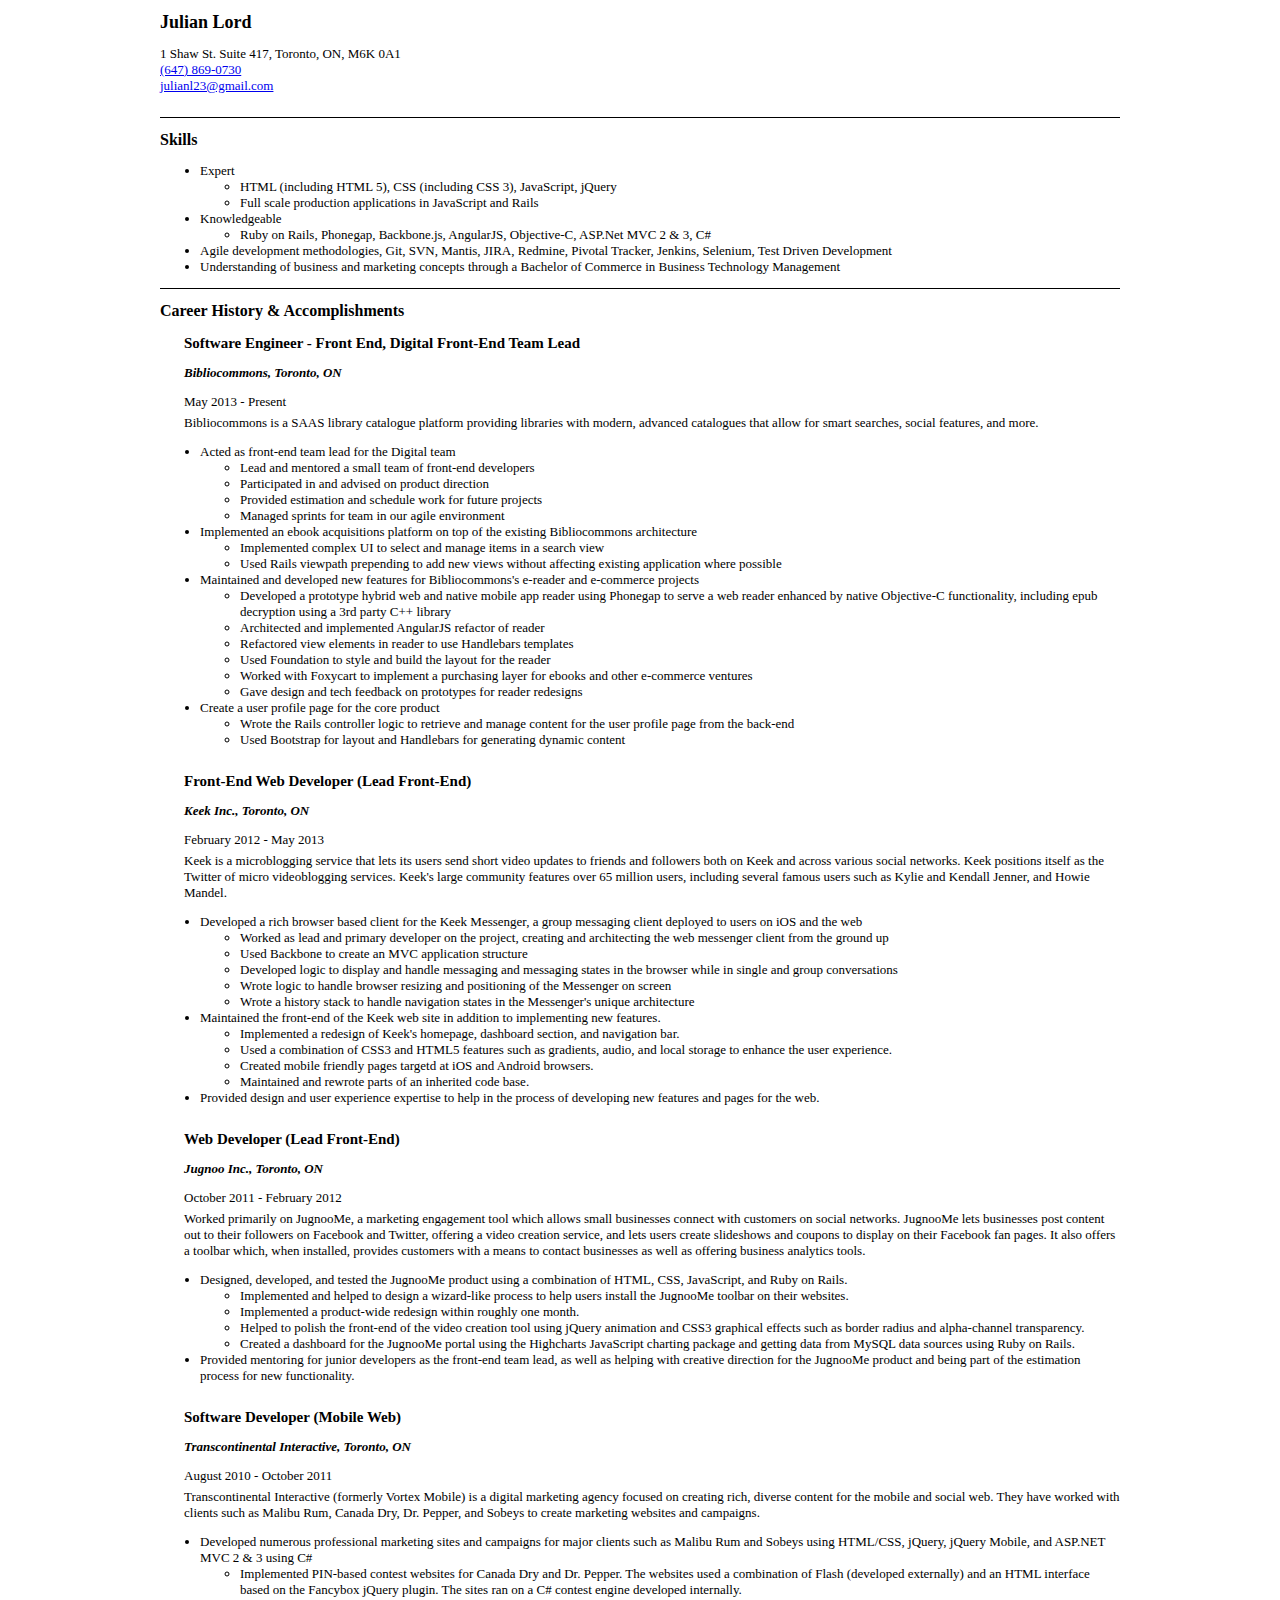
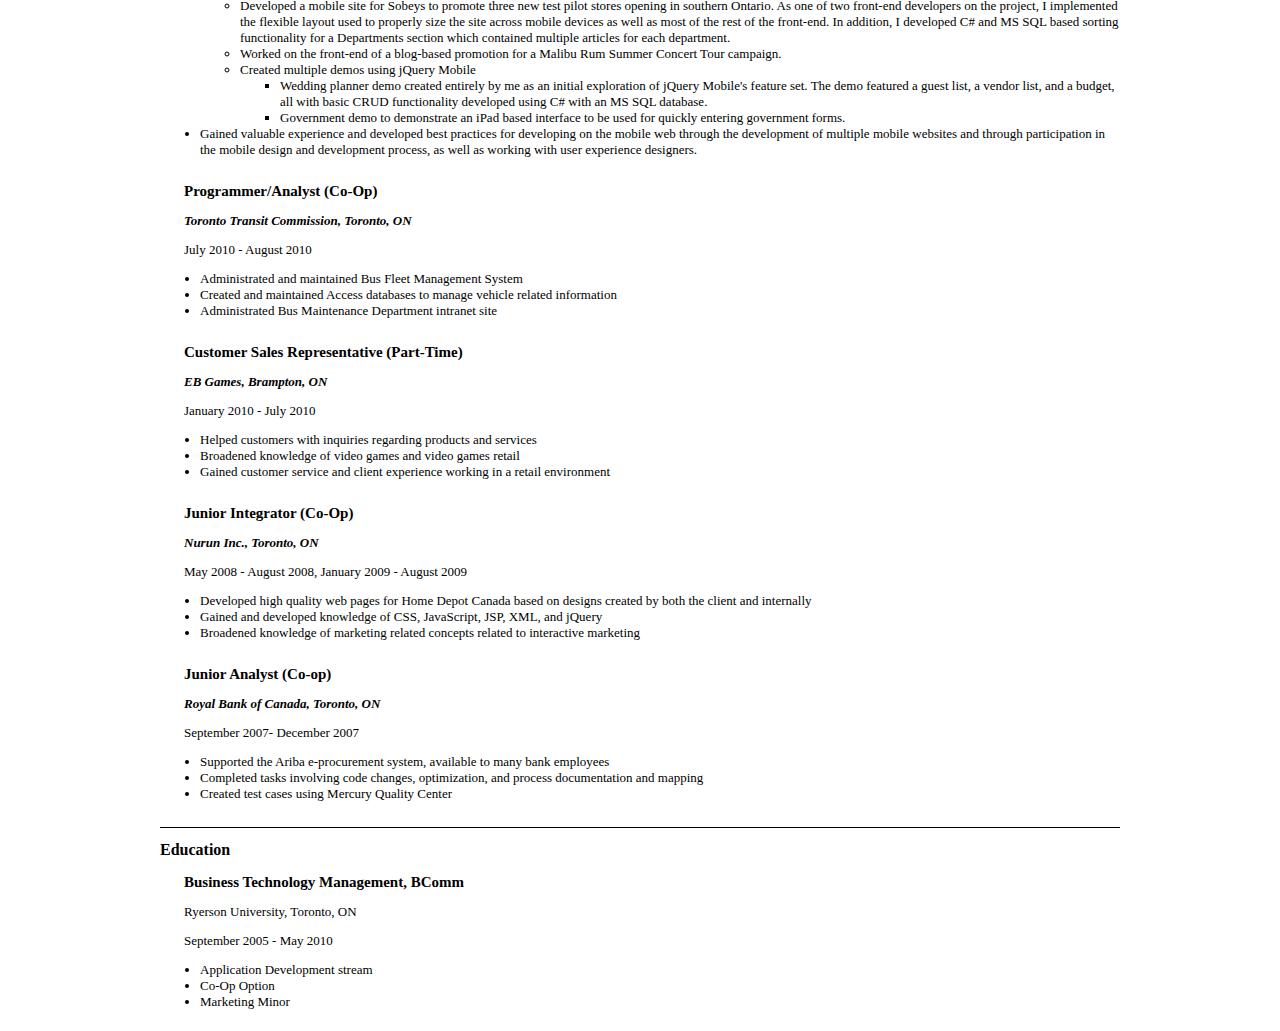
<file: old/resume.html>
<!doctype html>
<html>
    <head>
        <title>Julian Lord - Resume</title>
        <style type="text/css">
            body {
                font-family: Georgia, serif;
                font-size: 13px;
            }
            
            header {
                padding-bottom: 10px;
                display: block;
            }
            
            header, article {
                width: 960px;
                margin: 0 auto;
            }
            
            header ul {
                list-style-type: none;
                padding: 0;
            }
            
            article {
                display: block;
            }
            
            section {
                border-top: 1px solid #000;
                overflow: hidden;
                display: block;
            }
            
            h1 {
                font-size: 18px;
            }
            
            h2 {
                font-size: 16px;
            }
            
            h3 {
                font-size: 15px;
            }
            
            h3, p {
                margin-left: 24px;
            }
            
            p {
                margin-bottom: 0;
            }
            
            #summary ul, #education ul {
                display: block;
                float: left;
            }
            
            #education h3, #career h3 {
                margin-bottom: 5px;
            }
            
            .employer {
                font-weight: bold;
                font-style: italic;
                margin-bottom: 3px;
            }

            p.headline {
                margin-top: 5px;
            }
            
            #education p, #career p {
                /*margin-top: 0;*/
                
            }
            
            #career ul {
                margin-bottom: 25px;
            }

            #career ul li ul {
                margin-bottom: 0;
            }
            
        </style>

        <script src="http://html5shiv.googlecode.com/svn/trunk/html5.js"></script>
    </head>
    <body>
        <header>
            <h1>Julian Lord</h1>
            <ul>
                <li>1 Shaw St. Suite 417, Toronto, ON, M6K 0A1</li>
                <li><a href="tel:6478690730">(647) 869-0730</a></li>
                <li><a href="mailto:julianl23@gmail.com">julianl23@gmail.com</a></li>
            </ul>
        </header>
        <article id="resume">
            <section id="skills">
                <h2>Skills</h2>
                <ul>
                    <li>Expert
                        <ul>
                            <li>HTML (including HTML 5), CSS (including CSS 3), JavaScript, jQuery</li>
                            <li>Full scale production applications in JavaScript and Rails</li>
                        </ul>
                    </li>
                    <li>Knowledgeable
                        <ul>
                            <li>Ruby on Rails, Phonegap, Backbone.js, AngularJS, Objective-C, ASP.Net MVC 2 &amp; 3, C#</li>
                        </ul>
                    </li>
                    <li>Agile development methodologies, Git, SVN, Mantis, JIRA, Redmine, Pivotal Tracker, Jenkins, Selenium, Test Driven Development</li>
                    <li>Understanding of business and marketing concepts through a Bachelor of Commerce in Business Technology Management</li>
                </ul>
            </section>
            
            <section id="career">
                <h2>Career History &amp; Accomplishments</h2>

                <h3>Software Engineer - Front End, Digital Front-End Team Lead</h3>
                <p class="employer">Bibliocommons, Toronto, ON</p>
                <p>May 2013 - Present</p>
                <p class="headline">
                    Bibliocommons is a SAAS library catalogue platform providing libraries with modern, advanced catalogues that allow for smart searches, social features, and more.
                </p>
                <ul>
                    <li>Acted as front-end team lead for the Digital team
                        <ul>
                            <li>Lead and mentored a small team of front-end developers</li>
                            <li>Participated in and advised on product direction</li>
                            <li>Provided estimation and schedule work for future projects</li>
                            <li>Managed sprints for team in our agile environment</li>
                        </ul>
                    </li>
                    <li>Implemented an ebook acquisitions platform on top of the existing Bibliocommons architecture
                        <ul>
                            <li>Implemented complex UI to select and manage items in a search view</li>
                            <li>Used Rails viewpath prepending to add new views without affecting existing application where possible</li>
                        </ul>
                    </li>
                    <li>Maintained and developed new features for Bibliocommons's e-reader and e-commerce projects
                        <ul>
                            <li>Developed a prototype hybrid web and native mobile app reader using Phonegap to serve a web reader enhanced by native Objective-C functionality, including epub decryption using a 3rd party C++ library</li>
                            <li>Architected and implemented AngularJS refactor of reader</li>
                            <li>Refactored view elements in reader to use Handlebars templates</li>
                            <li>Used Foundation to style and build the layout for the reader</li>
                            <li>Worked with Foxycart to implement a purchasing layer for ebooks and other e-commerce ventures</li>
                            <li>Gave design and tech feedback on prototypes for reader redesigns</li>
                        </ul>
                    </li>
                    <li>Create a user profile page for the core product
                        <ul>
                            <li>Wrote the Rails controller logic to retrieve and manage content for the user profile page from the back-end</li>
                            <li>Used Bootstrap for layout and Handlebars for generating dynamic content</li>
                        </li>
                    </ul>
                </ul>

                <h3>Front-End Web Developer (Lead Front-End)</h3>
                <p class="employer">Keek Inc., Toronto, ON</p>
                <p>February 2012 - May 2013</p>
                <p class="headline">
                    Keek is a microblogging service that lets its users send short video updates to friends and followers both on Keek and across various social networks. Keek positions itself as the Twitter of micro videoblogging services. Keek's large community features over 65 million users, including several famous users such as Kylie and Kendall Jenner, and Howie Mandel.
                </p>
                <ul>
                    <li>Developed a rich browser based client for the Keek Messenger, a group messaging client deployed to users on iOS and the web
                        <ul>
                            <li>Worked as lead and primary developer on the project, creating and architecting the web messenger client from the ground up</li>
                            <li>Used Backbone to create an MVC application structure</li>
                            <li>Developed logic to display and handle messaging and messaging states in the browser while in single and group conversations</li>
                            <li>Wrote logic to handle browser resizing and positioning of the Messenger on screen</li>
                            <li>Wrote a history stack to handle navigation states in the Messenger's unique architecture</li>
                        </ul>
                    </li>
                    <li>Maintained the front-end of the Keek web site in addition to implementing new features.
                        <ul>
                            <li>
                                Implemented a redesign of Keek's homepage, dashboard section, and navigation bar.
                            </li>
                            <li>
                                Used a combination of CSS3 and HTML5 features such as gradients, audio, and local storage to enhance the user experience.
                            </li>
                            <li>
                                Created mobile friendly pages targetd at iOS and Android browsers.
                            </li>
                            <li>
                                Maintained and rewrote parts of an inherited code base.
                            </li>
                        </ul>
                    </li>
                    <li>Provided design and user experience expertise to help in the process of developing new features and pages for the web.</li>
                </ul>
                
                <h3>Web Developer (Lead Front-End)</h3>
                <p class="employer">Jugnoo Inc., Toronto, ON</p>
                <p>October 2011 - February 2012</p>
                <p class="headline">
                    Worked primarily on JugnooMe, a marketing engagement tool which allows small businesses connect with customers on social networks.  JugnooMe lets businesses post content out to their followers on Facebook and Twitter, offering a video creation service, and lets users create slideshows and coupons to display on their Facebook fan pages. It also offers a  toolbar which, when installed, provides customers with a means to contact businesses as well as offering business analytics tools.
                </p>
                <ul>
                    <li>Designed, developed, and tested the JugnooMe product using a combination of HTML, CSS, JavaScript, and Ruby on Rails.
                        <ul>
                            <li>
                                Implemented and helped to design a wizard-like process to help users install the JugnooMe toolbar on their websites.
                            </li>
                            <li>
                                Implemented a product-wide redesign within roughly one month.
                            </li>
                            <li>
                                Helped to polish the front-end of the video creation tool using jQuery animation and CSS3 graphical effects such as border radius and alpha-channel transparency.
                            </li>
                            <li>
                                Created a dashboard for the JugnooMe portal using the Highcharts JavaScript charting package and getting data from MySQL data sources using Ruby on Rails.
                            </li>
                        </ul>
                    </li>
                    <li>Provided mentoring for junior developers as the front-end team lead, as well as helping with creative direction for the JugnooMe product and being part of the estimation process for new functionality.</li>
                </ul>
                
                <h3>Software Developer (Mobile Web)</h3>
                <p class="employer">Transcontinental Interactive, Toronto, ON</p>
                <p>August 2010 - October 2011</p>
                <p class="headline">
                    Transcontinental Interactive (formerly Vortex Mobile) is a digital marketing agency focused on creating rich, diverse content for the mobile and social web.  They have worked with clients such as Malibu Rum, Canada Dry, Dr. Pepper, and Sobeys to create marketing websites and campaigns.
                </p>
                <ul>
                    <li>
                        Developed numerous professional marketing sites and campaigns for major clients such as Malibu Rum and Sobeys using HTML/CSS, jQuery, jQuery Mobile, and ASP.NET MVC 2 &amp; 3 using C#
                            <ul>
                                <li>
                                    Implemented PIN-based contest websites for Canada Dry and Dr. Pepper. The websites used a combination of Flash (developed externally) and an HTML interface based on the Fancybox jQuery plugin.  The sites ran on a C# contest engine developed internally.
                                </li>
                                <li>
                                    Developed a mobile site for Sobeys to promote three new test pilot stores opening in southern Ontario. As one of two front-end developers on the project, I implemented the flexible layout used to properly size the site across mobile devices as well as most of the rest of the front-end. In addition, I developed C# and MS SQL based sorting functionality for a Departments section which contained multiple articles for each department.
                                </li>
                                <li>
                                    Worked on the front-end of a blog-based promotion for a Malibu Rum Summer Concert Tour campaign.
                                </li>
                                <li>
                                    Created multiple demos using jQuery Mobile
                                    <ul>
                                        <li>
                                            Wedding planner demo created entirely by me as an initial exploration of jQuery Mobile's feature set. The demo featured a guest list, a vendor list, and a budget, all with basic CRUD functionality developed using C# with an MS SQL database.
                                        </li>
                                        <li>
                                            Government demo to demonstrate an iPad based interface to be used for quickly entering government forms.
                                        </li>
                                    </ul>
                                </li>
                            </ul>
                    </li>
                    <li>
                        Gained valuable experience and developed best practices for developing on the mobile web through the development of multiple mobile websites and through participation in the mobile design and development process, as well as working with user experience designers.
                    </li>
                </ul>
                
                <h3>Programmer/Analyst (Co-Op)</h3>
                <p class="employer">Toronto Transit Commission, Toronto, ON</p>
                <p>July 2010 - August 2010</p>
                <ul>
                    <li>Administrated and maintained Bus Fleet Management System</li>
                    <li>Created and maintained Access databases to manage vehicle related information</li>
                    <li>Administrated Bus Maintenance Department intranet site</li>
                </ul>
                
                <h3>Customer Sales Representative (Part-Time)</h3>
                <p class="employer">EB Games, Brampton, ON</p>
                <p>January 2010 - July 2010</p>
                <ul>
                    <li>Helped customers with inquiries regarding products and services</li>
                    <li>Broadened knowledge of video games and video games retail</li>
                    <li>Gained customer service and client experience working in a retail environment</li>
                </ul>
                
                <h3>Junior Integrator (Co-Op)</h3>
                <p class="employer">Nurun Inc., Toronto, ON</p>
                <p>May 2008 - August 2008, January 2009 - August 2009</p>
                <ul>
                    <li>Developed high quality web pages for Home Depot Canada based on designs created by both the client and internally</li>
                    <li>Gained and developed knowledge of CSS, JavaScript, JSP, XML, and jQuery</li>
                    <li>Broadened knowledge of marketing related concepts related to interactive marketing</li>
                </ul>
                
                <h3>Junior Analyst (Co-op)</h3>
                <p class="employer">Royal Bank of Canada, Toronto, ON</p>
                <p>September 2007- December 2007</p>
                <ul>
                    <li>Supported the Ariba e-procurement system, available to many bank employees</li>
                    <li>Completed tasks involving code changes, optimization, and process documentation and mapping</li>
                    <li>Created test cases using Mercury Quality Center</li>
                </ul>
            </section>

            <section id="education">
                <h2>Education</h2>
                <h3>Business Technology Management, BComm</h3>
                <p>Ryerson University, Toronto, ON</p>
                <p>September 2005 - May 2010</p>
                <ul>
                    <li>Application Development stream</li>
                    <li>Co-Op Option</li>
                    <li>Marketing Minor</li>
                </ul>
            </section>
        </article>
    </body>
</html>
</file>
<file: css/portfolio.css>
body {
  font-family: 'Open Sans', sans-serif;
}

.navbar {
  border-radius: 0;
}

.jumbotron {
  background: transparent url('../images/gingham.png');
  text-shadow: 1px 1px #000;
  color: #fff;
  text-align: center;
}

.portfolio_link {
  width: 100%;
  display: block;
  text-align: center;
}
  .portfolio_link_thumb {
    width: 100%;
  }
  .portfolio_link_title {
    display: inline-block;
    margin-bottom: 8px;
    font-size: 16px;
    font-family: 'Montserrat', sans-serif;
    font-weight: bold;
  }

.portfolio_modal .modal-content {
  margin-top: 10px;
}
  .portfolio_modal .modal-body {
    margin: 12px 0;
  }
    .portfolio_modal button.close {
      margin-right: 4px;
    }
    .modal_image_link {
      width: 100%;
      height: auto;
      display: block;
    }
      .modal_image {
        max-width: 100%;
        height: auto;
        display: block;
        margin: 0 auto;
      }
    .portfolio_item_description {
      margin-top: 15px;
      background: #eee;
      padding: 10px;
      border-radius: 3px;
    }

.contact {
  margin-bottom: 30px;
}

@media (max-width: 992px) {
  .portfolio_link {
    margin-bottom: 20px;
  }
}
</file>
